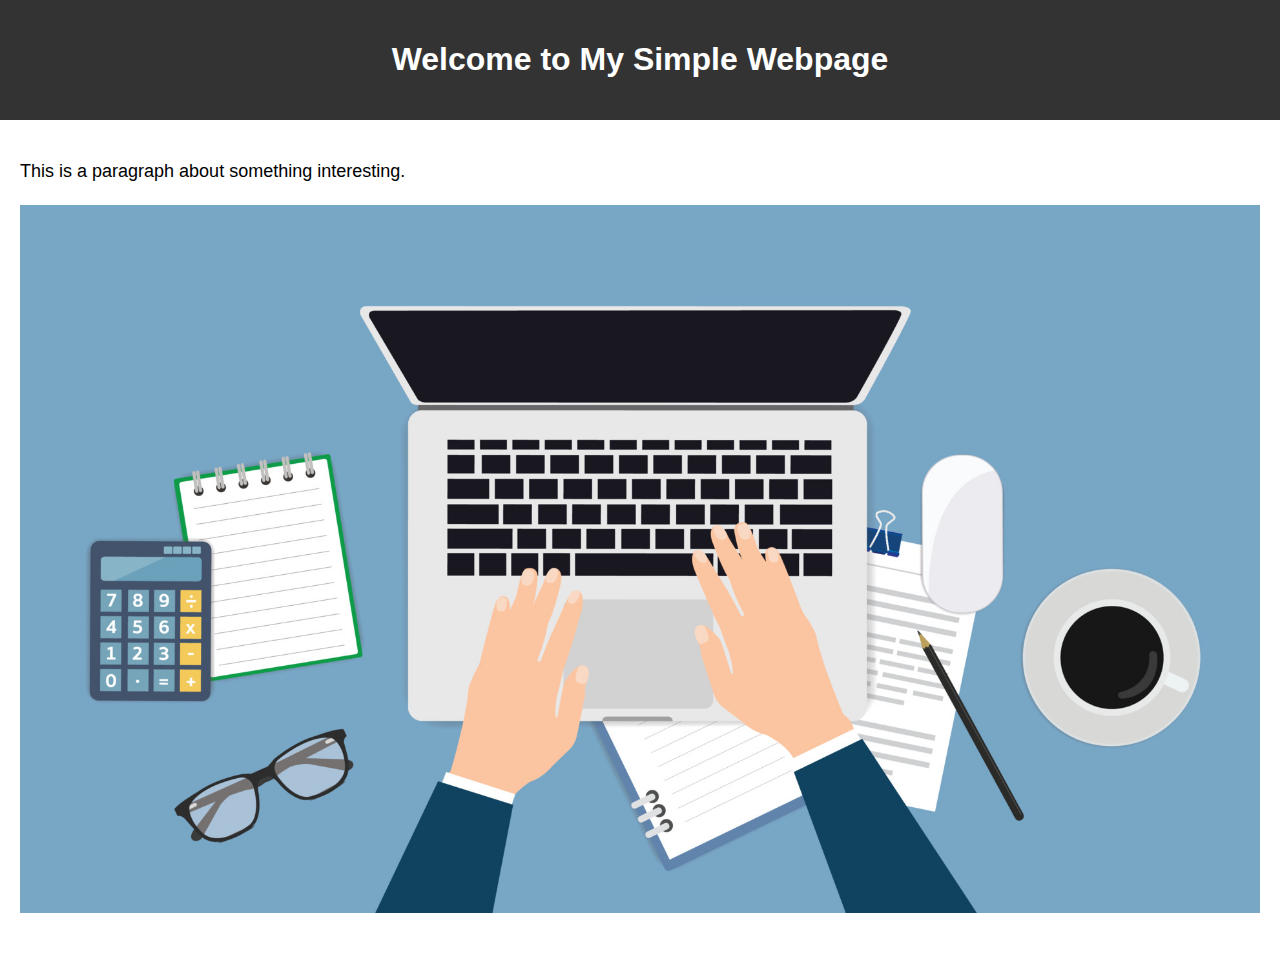
<file: Level 1 Task 1/1st Part/index.html>
<!DOCTYPE html>
<html lang="en">
<head>
  <meta charset="UTF-8">
  <meta name="viewport" content="width=device-width, initial-scale=1.0">
  <title>Simple Webpage</title>
  <link rel="stylesheet" href="style.css">
</head>
<body>
  <header>
    <h1>Welcome to My Simple Webpage</h1>
  </header>
  
  <main>
    <section>
      <p>This is a paragraph about something interesting.</p>
      <img src="home.svg.jpg" alt="Example Image">
    </section>
  </main>
</body>
</html>
</file>
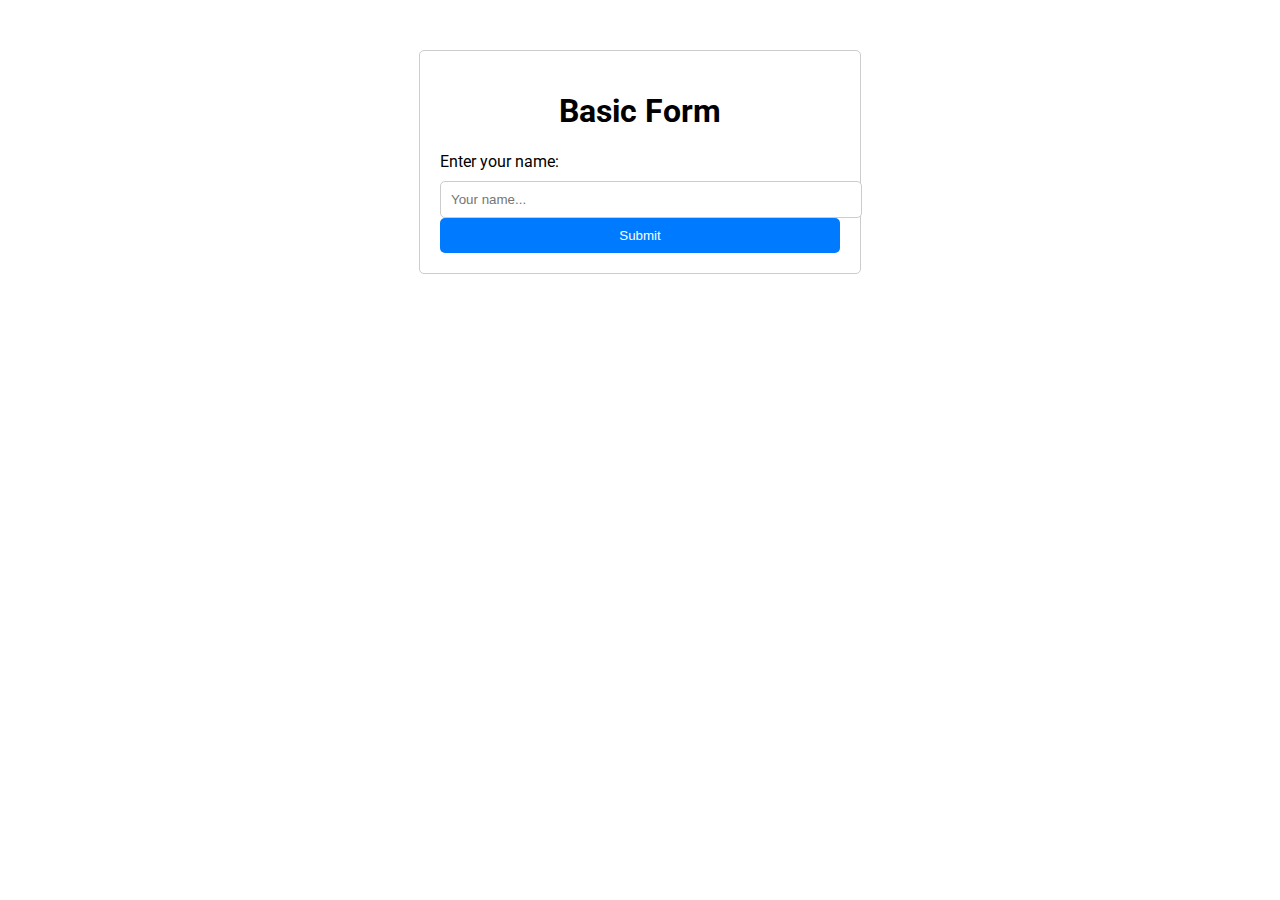
<file: Level 1 Task 1/2nd Part/index.html>
<!DOCTYPE html>
<html lang="en">
<head>
  <meta charset="UTF-8">
  <meta name="viewport" content="width=device-width, initial-scale=1.0">
  <title>Basic Form</title>
  <link rel="stylesheet" href="style.css">
</head>
<body>
  <div class="container">
    <h1>Basic Form</h1>
    <form>
      <label for="inputField">Enter your name:</label>
      <input type="text" id="inputField" name="name" placeholder="Your name...">
      <button type="submit">Submit</button>
    </form>
  </div>
</body>
</html>
</file>
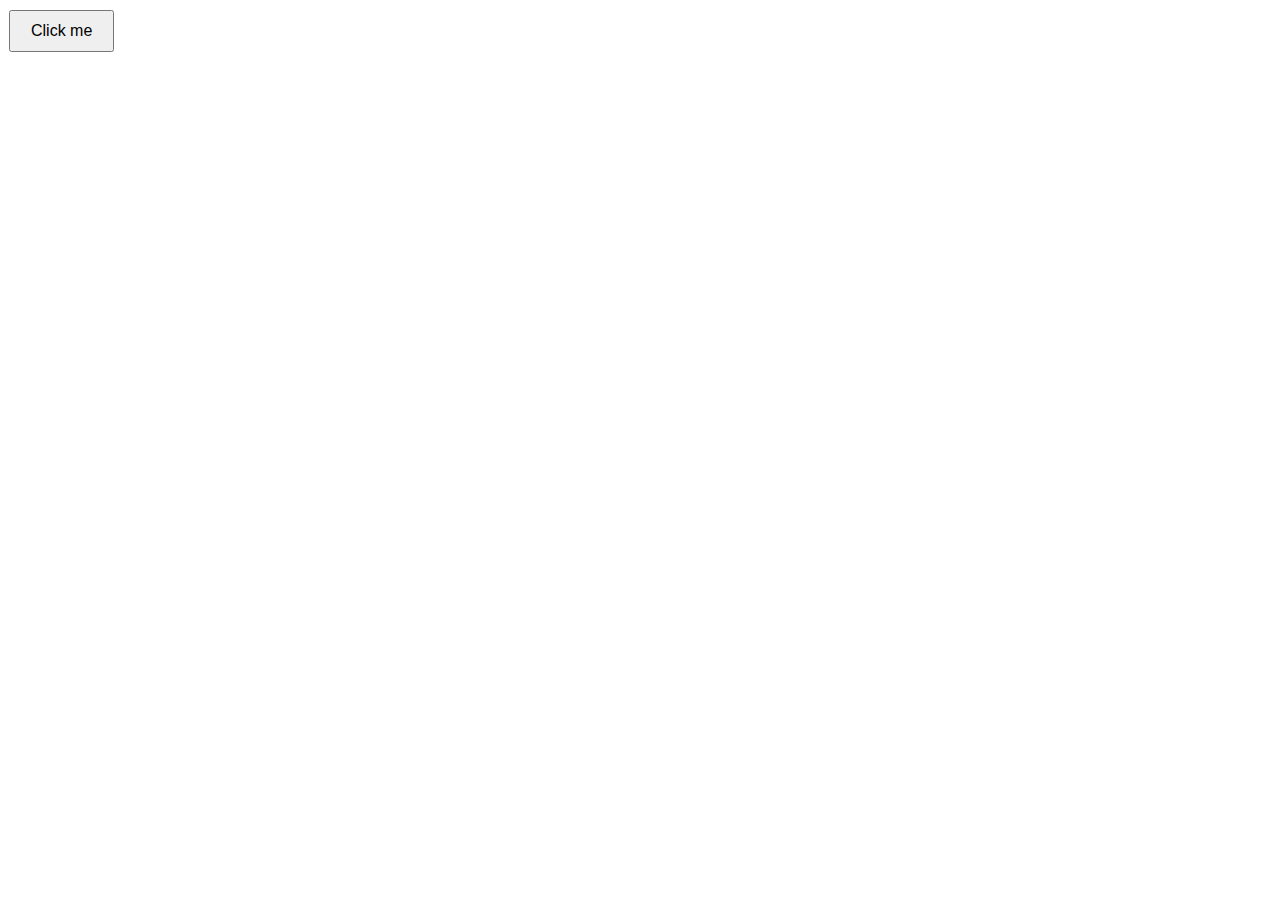
<file: Level 1 Task 2/1st Part/index.html>
<!DOCTYPE html>
<html lang="en">
<head>
  <meta charset="UTF-8">
  <meta name="viewport" content="width=device-width, initial-scale=1.0">
  <title>Color Changing Button</title>
  <link rel="stylesheet" href="style.css">
</head>
<body>
  <button id="colorButton">Click me </button>

  <script src="script.js"></script>
</body>
</html>
</file>
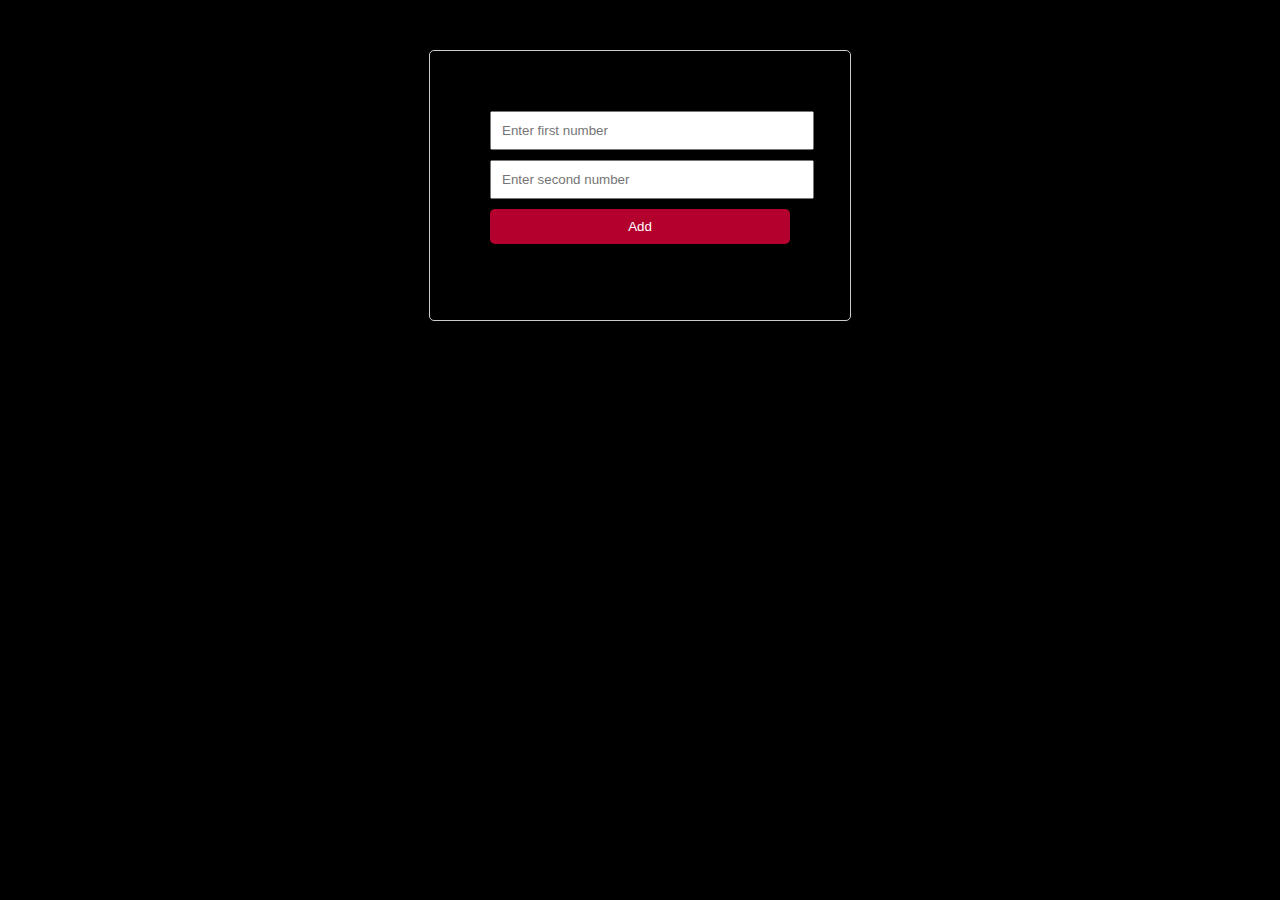
<file: Level 1 Task 2/3rd Part/index.html>
<!DOCTYPE html>
<html lang="en">
<head>
  <meta charset="UTF-8">
  <meta name="viewport" content="width=device-width, initial-scale=1.0">
  <title>Basic Calculator</title>
  <link rel="stylesheet" href="style.css">
</head>
<body>
  <div class="calculator">
    <input type="number" id="num1" placeholder="Enter first number">
    <input type="number" id="num2" placeholder="Enter second number">
    <button onclick="addNumbers()">Add</button>
    <p id="result"></p>
  </div>

  <script src="script.js"></script>
</body>
</html>
</file>
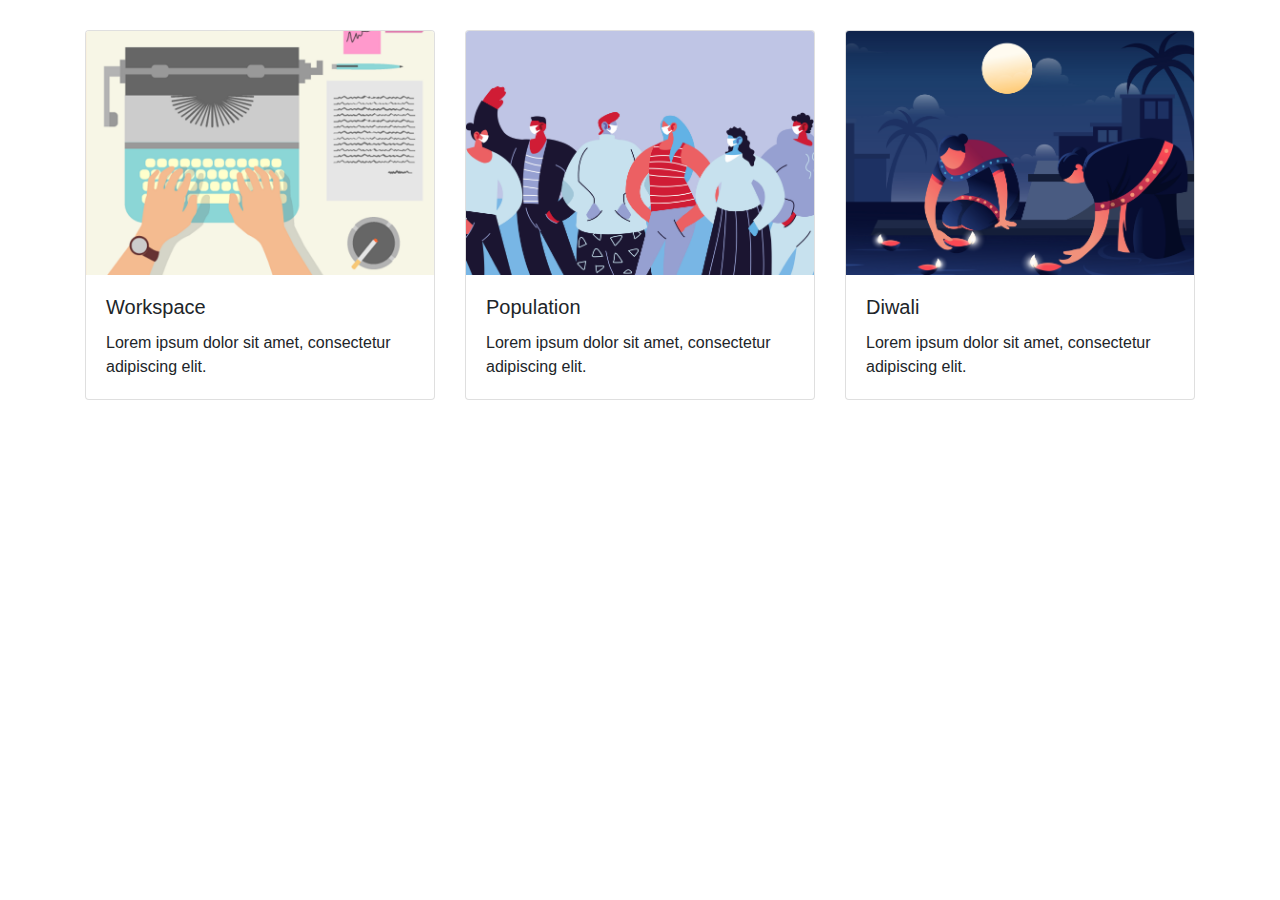
<file: Level 2 Task 1/2nd Part/index.html>
<!DOCTYPE html>
<html lang="en">
<head>
  <meta charset="UTF-8">
  <meta name="viewport" content="width=device-width, initial-scale=1.0">
  <title>Basic Responsive Grid Layout</title>
  <link rel="stylesheet" href="https://stackpath.bootstrapcdn.com/bootstrap/4.5.2/css/bootstrap.min.css">
  <style>
    .card{
      margin-top: 30px;
    }
  </style>
</head>
<body>

<div class="container">
  <div class="row">
    <div class="col-sm-6 col-md-4">
      <div class="card">
        <img src="1.png" class="card-img-top" alt="Placeholder Image">
        <div class="card-body">
          <h5 class="card-title">Workspace</h5>
          <p class="card-text">Lorem ipsum dolor sit amet, consectetur adipiscing elit.</p>
        </div>
      </div>
    </div>
    <div class="col-sm-6 col-md-4">
      <div class="card">
        <img src="2.png" class="card-img-top" alt="Placeholder Image">
        <div class="card-body">
          <h5 class="card-title">Population</h5>
          <p class="card-text">Lorem ipsum dolor sit amet, consectetur adipiscing elit.</p>
        </div>
      </div>
    </div>
    <div class="col-sm-6 col-md-4">
      <div class="card">
        <img src="3.png" class="card-img-top" alt="Placeholder Image">
        <div class="card-body">
          <h5 class="card-title">Diwali</h5>
          <p class="card-text">Lorem ipsum dolor sit amet, consectetur adipiscing elit.</p>
        </div>
      </div>
    </div>
  </div>
</div>

</body>
</html>
</file>
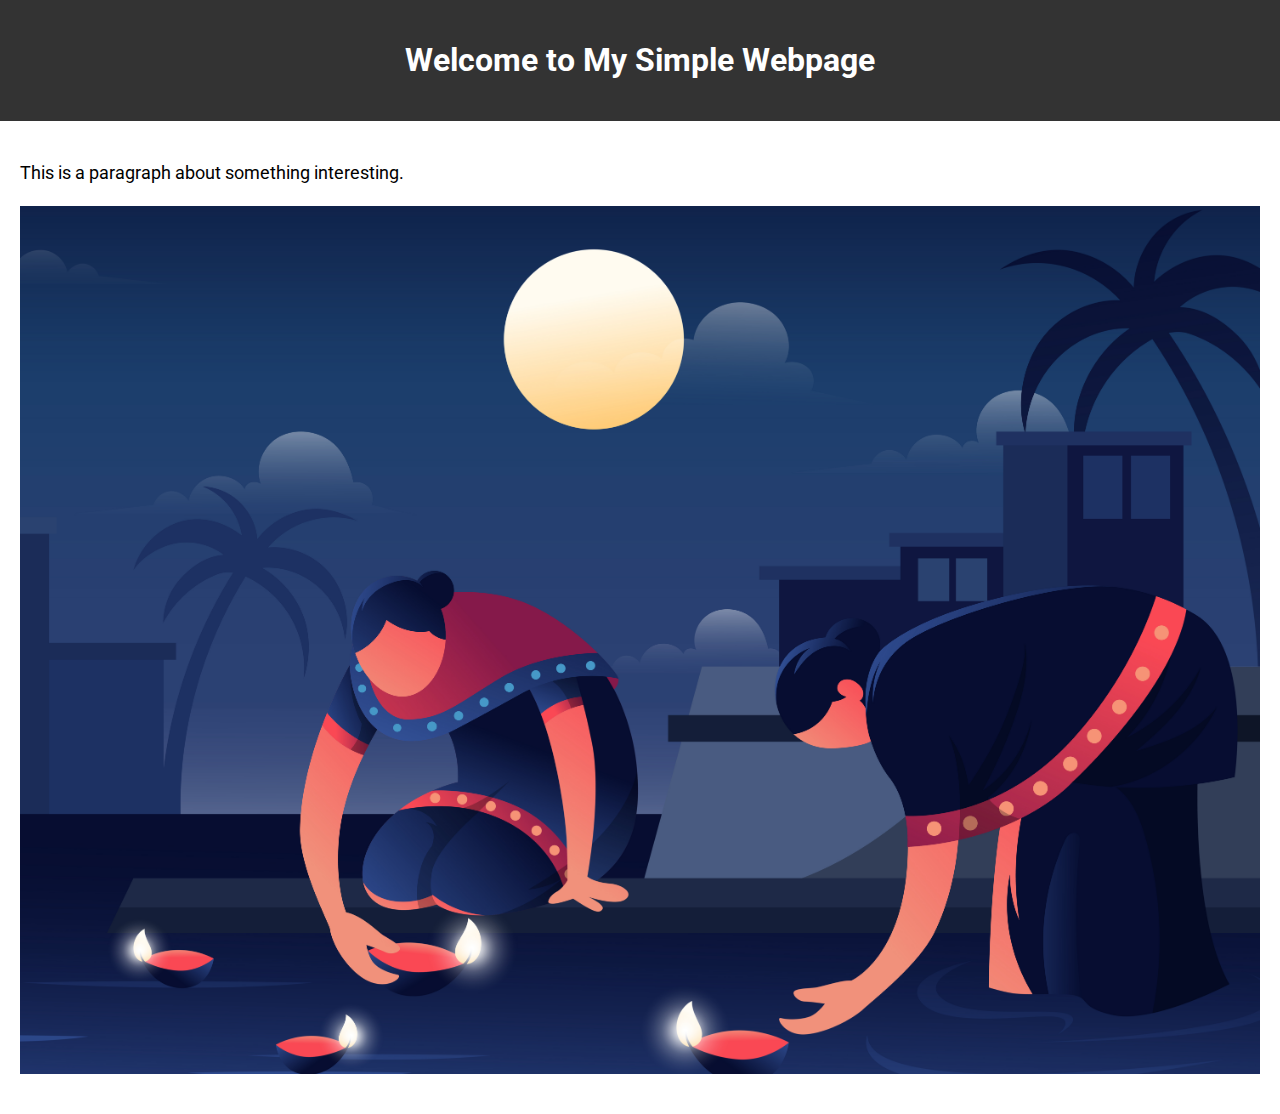
<file: Level 2 Task 2/1st Part/index.html>
<!DOCTYPE html>
<html lang="en">
<head>
  <meta charset="UTF-8">
  <meta name="viewport" content="width=device-width, initial-scale=1.0">
  <title>Responsive Webpage</title>
  <link rel="stylesheet" href="style.css">
</head>
<body>
  <header>
    <h1>Welcome to My Simple Webpage</h1>
  </header>
  
  <main>
    <section>
      <p>This is a paragraph about something interesting.</p>
      <img src="3.png" alt="Example Image">
    </section>
  </main>
</body>
</html>
</file>
<file: Level 1 Task 1/1st Part/style.css>
body {
    font-family: Arial, sans-serif;
    margin: 0;
    padding: 0;
  }
  
  header {
    background-color: #333;
    color: #fff;
    padding: 20px;
    text-align: center;
  }
  
  main {
    padding: 20px;
  }
  
  p {
    font-size: 18px;
    line-height: 1.5;
  }
  
  img {
    max-width: 100%;
    height: auto;
    display: block;
    margin: 20px auto;
  }
</file>
<file: Level 1 Task 1/2nd Part/style.css>
@import url("https://fonts.googleapis.com/css2?family=Roboto:ital,wght@0,100;0,300;0,400;0,500;0,700;0,900;1,100;1,300;1,400;1,500;1,700;1,900&family=Ubuntu:ital,wght@0,300;0,400;0,500;0,700;1,300;1,400;1,500;1,700&display=swap");
body {
font-family: "Roboto", sans-serif;
  margin: 0;
  padding: 0;
}

.container {
  max-width: 400px;
  margin: 50px auto;
  padding: 20px;
  border: 1px solid #ccc;
  border-radius: 5px;
}

h1 {
  text-align: center;
}

form {
  margin-top: 20px;
}

label {
  display: block;
  margin-bottom: 10px;
}

input[type="text"] {
  width: 100%;
  padding: 10px;
  border: 1px solid #ccc;
  border-radius: 5px;
}

button {
  display: block;
  width: 100%;
  padding: 10px;
  background-color: #007bff;
  color: #fff;
  border: none;
  border-radius: 5px;
  cursor: pointer;
  transition: background-color 0.3s ease;
}

button:hover {
  background-color: #0056b3;
}
</file>
<file: Level 1 Task 2/1st Part/style.css>
@import url('https://fonts.googleapis.com/css2?family=Roboto:ital,wght@0,100;0,300;0,400;0,500;0,700;0,900;1,100;1,300;1,400;1,500;1,700;1,900&family=Ubuntu:ital,wght@0,300;0,400;0,500;0,700;1,300;1,400;1,500;1,700&display=swap');
body {
    font-family: "Roboto", sans-serif;
    margin: 0;
    padding: 0;
  }
  
  button {
    padding: 10px 20px;
    font-size: 16px;
    cursor: pointer;
    margin: 10px 9px;
   
  }
</file>
<file: Level 1 Task 2/3rd Part/style.css>
body{
    background-color: black;
}
.calculator {
    max-width: 300px;
    margin: 50px auto;
    padding: 60px;
    border: 1px solid #ccc;
    border-radius: 5px;
  }
  
  input[type="number"] {
    width: 100%;
    padding: 10px;
    margin-bottom: 10px;
  }
  
  button {
    display: block;
    width: 100%;
    padding: 10px;
    background-color: hsl(345, 100%, 35%);
    color: #fff;
    border: none;
    border-radius: 5px;
    cursor: pointer;
    transition: background-color 0.3s ease;
  }
  
  button:hover {
    background-color: hsl(345, 100%, 35%);
  }
  
  p#result {
    margin-top: 10px;
    color: white;
  }
</file>
<file: Level 2 Task 2/1st Part/style.css>
@import url("https://fonts.googleapis.com/css2?family=Roboto:ital,wght@0,100;0,300;0,400;0,500;0,700;0,900;1,100;1,300;1,400;1,500;1,700;1,900&family=Ubuntu:ital,wght@0,300;0,400;0,500;0,700;1,300;1,400;1,500;1,700&display=swap");
body {
  font-family: "Roboto", sans-serif;
  margin: 0;
  padding: 0;
}

header {
  background-color: #333;
  color: #fff;
  padding: 20px;
  text-align: center;
}

main {
  padding: 20px;
}

p {
  font-size: 18px;
  line-height: 1.5;
}

img {
  max-width: 100%;
  height: auto;
  display: block;
  margin: 20px auto;
}

/* Media Queries for Responsive Design */

/* For screens smaller than 768px (phones) */
@media (max-width: 768px) {
  header {
    padding: 10px;
  }
  main {
    padding: 10px;
  }
  p {
    font-size: 16px;
  }
}

/* For screens smaller than 480px (smaller phones) */
@media (max-width: 480px) {
  h1 {
    font-size: 24px;
  }
  p {
    font-size: 14px;
  }
}
</file>
